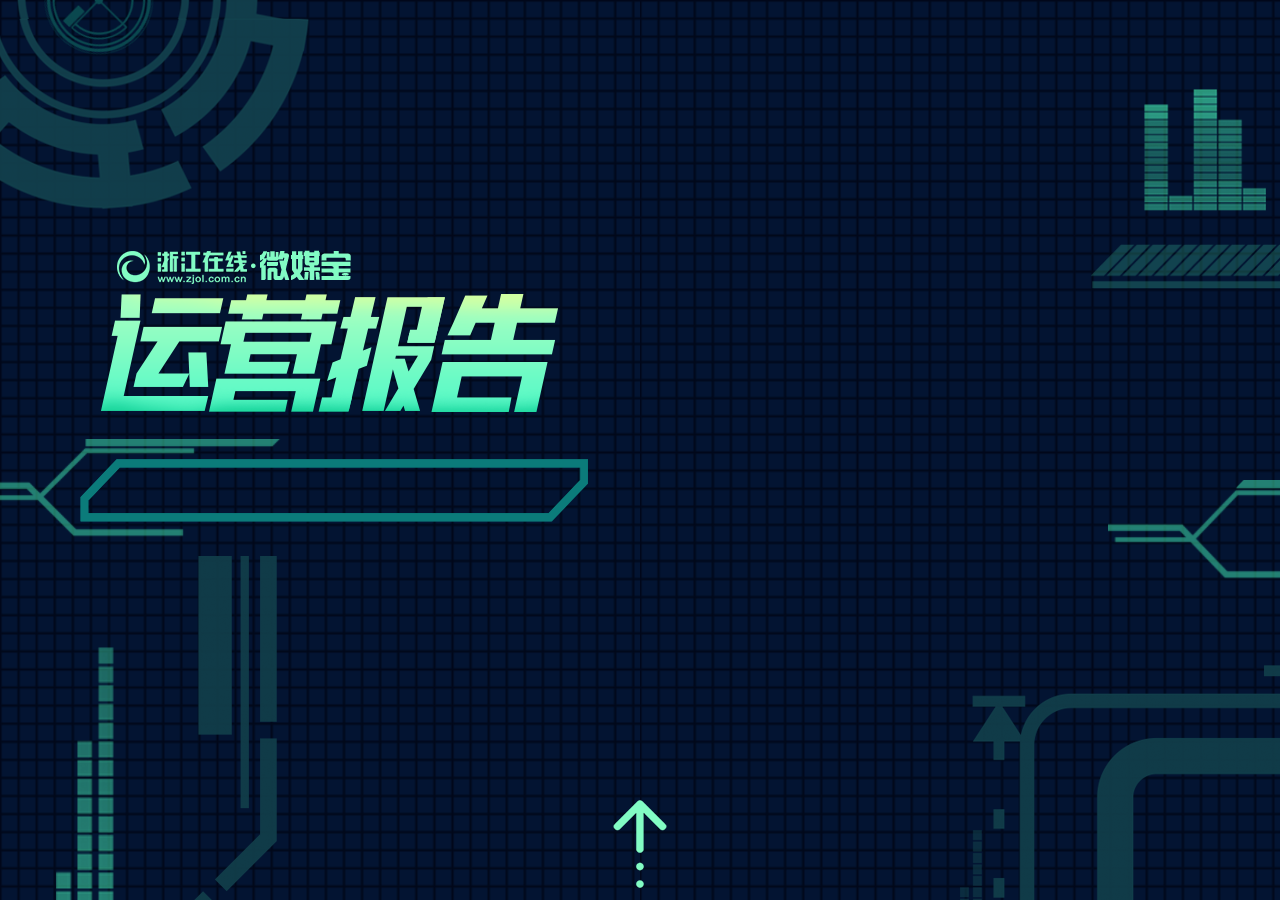
<file: demo1/index.html>
<!DOCTYPE html>
<html lang="en">
<head>
    <meta charset="UTF-8">
    <meta name="viewport" content="width=device-width, initial-scale=1.0">
    <meta http-equiv="X-UA-Compatible" content="ie=edge">
    <title>运营日报</title>
    <link rel="stylesheet" href="./css/animate.min.css">
    <link rel="stylesheet" href="./css/swiper-3.4.2.min.css">    
    <link rel="stylesheet" href="./css/index.css">
</head>
<body>
    <div class="swiper-container">
        <div class="swiper-wrapper">
            <div class="swiper-slide">
                <!-- home -->
                <div class="home-wrapper">
                    <div class="header">
                        <div class="header-left ani" swiper-animate-duration="0.5s" swiper-animate-effect="slideInLeft"></div>
                        <div class="header-right ani" swiper-animate-duration="0.5s" swiper-animate-effect="slideInRight" ></div>
                    </div>
                    <div class="middle">
                        <div class="m-sub-title ani" swiper-animate-duration="0.5s" swiper-animate-effect="rotateInDownLeft" swiper-animate-delay="2s"></div>
                        <div class="m-title ani" swiper-animate-duration="0.5s" swiper-animate-effect="rotateInDownRight" swiper-animate-delay="1s"></div>
                        <div class="m-logo ani" swiper-animate-duration="0.5s" swiper-animate-effect="slideInRight" ></div>
                        <div class="m-time">
                            <div class="border-left ani" swiper-animate-duration="0.5s" swiper-animate-effect="slideInLeft" ></div>
                            <div class="border-middle ani" swiper-animate-duration="0.5s" swiper-animate-effect="zoomIn" swiper-animate-delay="1.5s">
                                <span class="time-con"></span>                            
                            </div>
                            <div class="border-right ani" swiper-animate-duration="0.5s" swiper-animate-effect="slideInRight" ></div>
                        </div>
                    </div>
                    <div class="bottom">
                        <div class="bottom-left ani" swiper-animate-duration="0.5s" swiper-animate-effect="slideInLeft" ></div>
                        <div class="bottom-middle ani" swiper-animate-duration="0.5s" swiper-animate-effect="slideInUp" ></div>
                        <div class="bottom-right ani" swiper-animate-duration="0.5s" swiper-animate-effect="slideInRight" ></div>
                    </div>
                </div>
                <footer class="btn-wrapper">
                    <div class="btn ani" swiper-animate-effect=fadeInUp swiper-animate-duration="1s" swiper-animate-delay="1s"></div>
                </footer>
            </div>
            <!-- static -->
            <div class="swiper-slide">
                <div class="static-wrapper">
                    <div class="header">
                        <p class="header-con ani" swiper-animate-duration="0.5s" swiper-animate-effect=bounceInDown swiper-animate-delay="1.5s"></p>
                    </div>
                    <div class="middle ani" swiper-animate-duration="0.5s" swiper-animate-effect=fadeInDown swiper-animate-delay="0.5s">
                        <div class="people-total  ani" swiper-animate-duration="0.5s" swiper-animate-effect=flip swiper-animate-delay="1.5s">
                            <span class="people-num"></span><span class="people-desc">人次</span>
                        </div>
                        <div class="static-con" >
                            <div class="con-left  ani" swiper-animate-duration="0.5s" swiper-animate-effect=slideInDown swiper-animate-delay="1.5s">
                                <div class="font-one"></div>
                                <div class="font-two"></div>
                                <div class="font-three"></div>
                            </div>
                            <div class="con-last" >
                                <div class="last-data">
                                    <div class="last-one"></div>
                                    <div class="last-two"></div>
                                </div>
                                <div class="last-logo  ani" swiper-animate-duration="0.5s" swiper-animate-effect=slideInUp swiper-animate-delay="1.5s"></div>
                            </div>
                            <div class="con-now">
                                <div class="now-data">
                                    <div class="now-one"></div>
                                    <div class="now-two"></div>
                                </div>
                                <div class="now-logo ani" swiper-animate-duration="0.5s" swiper-animate-effect=slideInUp swiper-animate-delay="1.5s"></div>
                            </div>
                            <div class="con-right ani" swiper-animate-duration="0.5s" swiper-animate-effect=slideInRight swiper-animate-delay="1.5s">
                                <div class="con-desc ani">日均PV<br/>统计UV</div>
                            </div>
                        </div>
                    </div>
                    <div class="bottom">
                        <div class="bottom-left ani" swiper-animate-duration="0.5s" swiper-animate-effect=slideInLeft swiper-animate-delay="0.5s"></div>
                        <div class="bottom-right ani" swiper-animate-duration="0.5s" swiper-animate-effect=slideInRight swiper-animate-delay="0.5s"></div>
                    </div>
                    <footer class="btn-wrapper">
                        <div class="btn ani" swiper-animate-effect=fadeInUp swiper-animate-duration="1s" swiper-animate-delay="1s"></div>
                    </footer>
                </div>
            </div>
            <!-- popularity -->
            <div class="swiper-slide">
                <div class="pop-wrapper">
                    <div class="pop-title ani" swiper-animate-effect=zoomInUp swiper-animate-duration="0.5s" swiper-animate-delay="1s"></div>
                    <ul class="pop-group">
                        <!-- 加内容 -->
                    </ul>
                    <div class="bottom">
                        <div class="bottom-left ani" swiper-animate-effect=slideInLeft swiper-animate-duration="0.5s" swiper-animate-delay="0.5s"></div>
                        <div class="bottom-right ani" swiper-animate-effect=slideInRight swiper-animate-duration="0.5s" swiper-animate-delay="0.5s"></div>
                    </div>
                    <footer class="btn-wrapper">
                        <div class="btn ani" swiper-animate-effect=fadeInUp swiper-animate-duration="1s" swiper-animate-delay="1s"></div>
                    </footer>
                </div>
            </div>
            <!-- top -->
            <div class="swiper-slide">
                <div class="pop-wrapper">
                    <div class="top-title ani" swiper-animate-effect=zoomInUp swiper-animate-duration="0.5s" swiper-animate-delay="1s"></div>
                    <ul class="top-group">
                        <!-- 加内容 -->
                    </ul>
                    <div class="bottom">
                        <div class="bottom-left ani" swiper-animate-effect=slideInLeft swiper-animate-duration="0.5s" swiper-animate-delay="0.5s"></div>
                        <div class="bottom-right ani" swiper-animate-effect=slideInRight swiper-animate-duration="0.5s" swiper-animate-delay="0.5s"></div>
                    </div>
                </div>
                <footer class="btn-wrapper">
                    <div class="btn ani" swiper-animate-effect=fadeInUp swiper-animate-duration="1s" swiper-animate-delay="1s"></div>
                </footer>
            </div>
            <!-- analysis -->
            <div class="swiper-slide">
                <div class="analysis-wrapper">
                    <div class="ana-title ani" swiper-animate-effect=fadeInDown swiper-animate-duration="0.5s" swiper-animate-delay="2s"></div>
                    <div class="ana-sub-title ani" swiper-animate-effect=fadeInDown swiper-animate-duration="0.5s" swiper-animate-delay="2s"></div>
                    <div class="img-wrapper">
                        <div class="img-one ani" swiper-animate-effect=fadeInDown swiper-animate-duration="0.5s" swiper-animate-delay="1s"></div>
                        <div class="img-two ani" swiper-animate-effect=fadeInDown swiper-animate-duration="0.5s" swiper-animate-delay="1s"></div>
                    </div>
                    <p class="ana-con ani"swiper-animate-effect=fadeInUp swiper-animate-duration="0.5s" swiper-animate-delay="1s"></p>
                    <div class="bottom">
                        <div class="bottom-left ani" swiper-animate-effect=slideInLeft swiper-animate-duration="0.5s" swiper-animate-delay="0.5s"></div>
                        <div class="bottom-right ani" swiper-animate-effect=slideInRight swiper-animate-duration="0.5s" swiper-animate-delay="0.5s"></div>
                    </div>
                </div>
                <footer class="btn-wrapper">
                    <div class="btn ani" swiper-animate-effect=fadeInUp swiper-animate-duration="1s" swiper-animate-delay="1s"></div>
                </footer>
            </div>
            <div class="swiper-slide">
                <!-- fans -->
                <div class="fans-wrapper">
                    <div class="fans-title"></div>
                    <div class="middle">
                        <div class="mid-left">
                            <div class="left-title"></div>
                            <ul class="left-list"></ul>
                        </div>
                        <div class="mid-mid">
                            <div class="mid-title"></div>
                            <ul class="mid-list"></ul>
                        </div>
                        <div class="mid-right">
                            <div class="right-title"></div>
                            <ul class="right-list"></ul>
                        </div>
                    </div>
                    <div class="bottom">
                        <div class="bottom-left"></div>
                        <div class="bottom-right"></div>
                    </div>
                </div>
            </div>
        </div>
        
    </div>
    <script src="./js/jquery.min.js"></script>
    <script src="./js/rem.js"></script>
    <script src="./js/swiper-3.4.2.min.js"></script>
    <script src="./js/swiper.animate1.0.2.min.js"></script>
    <script src="./js/index.js"></script>
</body>
</html>
</file>
<file: demo1/css/index.css>
*{
    padding: 0;
    margin: 0;
}
html, body {
    position: relative;
    height: 100%;
}
body {
    background: #eee;
    font-family: Helvetica Neue, Helvetica, Arial, sans-serif;
    font-size: 0.14rem;
    color:#000;
    margin: 0;
    padding: 0;
}
.swiper-container {
    width: 100%;
    height: 100%;
}
.swiper-slide {
    font-size: 0.14rem;
    background: #fff;
    color: #4afdbe;
    background-image: url("../images/bg.png");
}
.btn-wrapper{
    height: 1rem;
    bottom: 0;
    left: 0;
    width: 100%;
    position: absolute;
    z-index: 2;
}
.btn{
    position: absolute;
    left: 50%;
    background-image: url("../images/arrow.png");
    background-size: 100% 100%;
    width: .54rem;
    height: .88rem;
    margin-left: -.27rem;
    border: none;
    -webkit-animation-delay: 2s;
}

/* home */

.home-wrapper{
    width: 100%;
    height: 100%;
}
.home-wrapper .header{
    width: 100%;
    height: auto;
    position: relative;
}
.home-wrapper .header-left{
    width: 3.12rem;
    height: 2.11rem;
    background-image: url("../images/home-top-shading.png");
    background-size: 100% 100%;
}
.home-wrapper .header-right{
    width: 1.22rem;
    height: 1.22rem;
    background-size: 100% 100%;
    background-image: url("../images/home-head-right.png");
    position: absolute;
    bottom: 0;
    right: .14rem 
}
.home-wrapper .middle{
    width: 100%;
    height: auto;
    position: relative;
    padding-top: .29rem;
}
.home-wrapper .m-sub-title{
    background-image: url("../images/logo.png");
    background-size: 100% 100%;
    margin: .1rem 0 0 1.17rem;
    width: 2.34rem;
    height: .34rem;
}
.home-wrapper .m-title{
    background-image: url("../images/title.png");
    background-size: 100% 100%;
    width: 4.57rem;
    height: 1.18rem;
    margin: .1rem 0 0 1.01rem;
}
.home-wrapper .m-logo{
    background-image: url("../images/home-right-shading.png");
    background-size: 100% 100%;
    position: absolute;
    right: 0;
    width: 1.9rem;
    height: .45rem;
    top: .33rem;
}
.home-wrapper .m-time{
    width: 100%;
    height: auto;
    position: relative;
    margin-top: .27rem;
}
.home-wrapper .border-left{
    background-image: url("../images/left-border.png");
    background-size: 100% 100%;
    width: 2.82rem;
    height: 0.98rem;
}
.home-wrapper .border-middle{
    background-image: url("../images/border.png");
    background-size: 100% 100%;
    position: absolute;
    text-align: center;
    line-height: .63rem;
    height: .63rem;
    width: 5.08rem;
    top: .20rem;
    left: .8rem;
    color: #4afdbe;
}
.home-wrapper .border-right{
    background-image: url("../images/right-border.png");
    background-size: 100% 100%;
    position: absolute;
    right: 0;
    top: .28rem;
    width: 1.72rem;
    height: 1.12rem;
}
.home-wrapper .bottom{
    width: 100%;
    height: auto;
    position: relative;
    padding-top: .5rem;
}
.home-wrapper .bottom-left{
    float: left;
    margin: .6rem 0 0 .56rem;
    display: inline-block;
    width: .61rem;
    height: 2.99rem;
    background-image: url(../images/footer-left-shading.png);
    background-size: 100% 100%;
}
.home-wrapper .bottom-middle{
    float: left;
    width: 1.4rem;
    height: 4.57rem;
    margin: -.31rem 0 0 .2rem;
    background-image: url(../images/footer-middle-shading.png);
    background-size: 100% 100%;
}
.home-wrapper .bottom-right{
    width: 3.33rem;
    height: 3.49rem;
    float: right;
    margin-top: .78rem;
    background-image: url(../images/footer-right-shading.png);
    background-size: 100% 100%;
}

/* static */
.static-wrapper{
    width: 100%;
    height: 100%;
    position: relative;
}
.static-wrapper .header{
    width: 100%;
    height: auto;
    padding-top: .6rem;
}
.static-wrapper .header-con{
    font-size: 14px;
    text-align: left;
    line-height: .4rem;
    color: #ceffe3;
    width: 3.75rem;
    height: 1.2rem;
    margin-left: .6rem;
    -webkit-animation-delay: 2s;
}
.static-wrapper .middle{
    background-image: url(../images/static-border.png);
    background-size: 100% 100%;
    position: relative;
    margin: .7rem auto 0;
    width: 5.99rem;
    height: 6.2rem;
}
.static-wrapper .people-total{
    width: 100%;
    margin-left: .24rem;
    line-height: .24rem;
}
.static-wrapper .people-num{
    font-size: 24px;
}
.static-wrapper .people-desc{
    font-size: 14px;
    color: #ceffe3;
}
.static-wrapper .static-con{
    display: flex;
    width: 100%;
}
.static-wrapper .con-left{
    flex-basis: .46rem;
    margin-left: .56rem;
}
.static-wrapper .font-one{
    width: .46rem;
    height: .46rem;
    margin-top: .5rem;
    background-image: url(../images/static_level3.png);
    background-size: 100% 100%;
}
.static-wrapper .font-two{
    width: .46rem;
    height: .46rem;
    margin-top: .9rem;
    background-image: url(../images/static_level2.png);
    background-size: 100% 100%;
}
.static-wrapper .font-three{
    width: .46rem;
    height: .46rem;
    margin-top: .9rem;
    background-image: url(../images/static_level1.png);
    background-size: 100% 100%;
}
.static-wrapper .con-last,
.static-wrapper .con-now{
    margin: 0 .15rem;
    height: 5.6rem;
    position: relative;
    flex-basis: 1.6rem;
}
.static-wrapper .last-logo,
.static-wrapper .now-logo{
    width: 1.22rem;
    height: .34rem;
    background-image: url(../images/previous_period.png);
    background-size: 100% 100%;
    position: absolute;
    left: 50%;
    margin-left: -.61rem;
    bottom: .65rem;
}
.static-wrapper .now-logo{
    background-image: url(../images/current_period.png);
}
.static-wrapper .last-data,
.static-wrapper .now-data{
    width: 100%;
    display: flex;
    align-items: flex-end;
    position: absolute;
    bottom: 1.1rem;
}
.static-wrapper .last-one,
.static-wrapper .last-two,
.static-wrapper .now-one,
.static-wrapper .now-two{
    flex: 1;
    height: auto;
    text-align: center;
}
.static-wrapper .block{
    width: .76rem;
    height: .09rem;
    background: #4afdbe;
    margin-top: .02rem;
    margin-bottom: .02rem;
    -webkit-animation-delay: 2s;
}
.static-wrapper .con-right{
    flex: 1;
    padding: .5rem .2rem;
    box-sizing: border-box;
}
.static-wrapper .con-desc{
    font-size: 14px;
    text-align: center;
    color: #ceffe3;
    margin-top: 2.3rem;
    padding-left: .05rem;
    width: .6rem;
    margin-left: .15rem;
}
.static-wrapper .bottom{
    width: 100%;
    height: auto;
    position: relative;
}
.static-wrapper .bottom-left{
    float: left;
    margin-top: .4rem;
    width: 2.34rem;
    height: .4rem;
    background-image: url(../images/footer-left.png);
    background-size: 100% 100%;
}
.static-wrapper .bottom-right{
    float: right;
    margin-top: .2rem;
    width: 2.24rem;
    height: .35rem;
    background-image: url(../images/footer-right.png);
    background-size: 100% 100%;
}
/* pop */
.pop-wrapper{
    width: 100%;
    height: auto;
}
.pop-wrapper .pop-title{
    padding-top: .45rem;
    margin-left: .35rem;
    font-size: 24px;
    height: .55rem;
    line-height: .55rem;
    color: #4afdbe;
    text-align: left;
}
.pop-wrapper .pop-group {
    width: 100%;
    position: relative;
    list-style: none;
    padding: 0 .35rem;
    box-sizing: border-box;
}
.pop-wrapper .pop-item{
    display: flex;
    width: 100%;
    background-image: url(../images/border1.png);
    height: 1.5rem;
    background-size: 100% 100%;
    margin-bottom: .05rem;
    padding: .35rem .4rem;
    box-sizing: border-box;
}
.pop-wrapper .item-left{
    flex: 1;
    border-right: 0.01rem solid #4afdbe;
    text-align: left;
}
.pop-wrapper .left-top{
    height: .5rem;
    color: #4afdbe;
    font-size: 14px;
    line-height: .5rem;
}
.pop-wrapper .left-bottom{
    color: #4afdbe;
    font-size: 14px;
}
.pop-wrapper .item-right{
    flex-basis: 1rem;
    margin-left: .1rem;
}
.pop-wrapper .right-top{
    height: .5rem;
    color: #4afdbe;
    font-size: 14px;
    line-height: .5rem;
}
.pop-wrapper .right-bottom{
    color: #4afdbe;
    font-size: 14px;
}
.pop-wrapper .bottom{
    width: 100%;
    height: auto;
    position: relative;
}
.pop-wrapper .bottom-left{
    float: left;
    margin-top: .4rem;
    width: 2.34rem;
    height: .4rem;
    background-image: url(../images/footer-left.png);
    background-size: 100% 100%;
}
.pop-wrapper .bottom-right{
    float: right;
    margin-top: .2rem;
    width: 2.24rem;
    height: .35rem;
    background-image: url(../images/footer-right.png);
    background-size: 100% 100%;
}
/* top */
.pop-wrapper .top-title{
    padding-top: .45rem;
    margin-left: .35rem;
    font-size: 24px;
    height: .55rem;
    line-height: .55rem;
    color: #4afdbe;
    text-align: left;
}
.pop-wrapper .top-group {
    width: 100%;
    position: relative;
    list-style: none;
    padding: 0 .35rem;
    box-sizing: border-box;
}
/* analysis */
.analysis-wrapper{
    width: 100%;
    height: auto;
    position: relative;
}
.analysis-wrapper .ana-title{
    padding-top: .45rem;
    margin-left: .35rem;
    font-size: 24px;
    height: .55rem;
    line-height: .55rem;
    color: #4afdbe;
}
.analysis-wrapper .ana-sub-title{
    padding-top: .24rem;
    font-size: 14px;
    color: #4afdbe;
    margin-left: .35rem;
}
.analysis-wrapper .img-wrapper{
    padding: .3rem .35rem .45rem;
    display: flex;
    justify-content: space-between;
}
.analysis-wrapper .img-one{
    flex-basis: 2.55rem;
    height: 3.4rem;
    border: 1px solid #4afdbe;
    border-radius: 5%;
}
.analysis-wrapper .img-two{
    flex-basis: 2.55rem;
    height: 3.4rem;
    border: 1px solid #4afdbe;
    border-radius: 5%;
}
.analysis-wrapper .img-item{
    width: 100%;
    height: 100%;
}
.analysis-wrapper .ana-con{
    font-size: 14px;
    color: #4afdbe;
    margin: 0 .35rem;
}
.analysis-wrapper .bottom{
    width: 100%;
    height: auto;
    position: relative;
}
.analysis-wrapper .bottom-left{
    float: left;
    margin-top: .4rem;
    width: 2.34rem;
    height: .4rem;
    background-image: url(../images/footer-left.png);
    background-size: 100% 100%;
}
.analysis-wrapper .bottom-right{
    float: right;
    margin-top: .2rem;
    width: 2.24rem;
    height: .35rem;
    background-image: url(../images/footer-right.png);
    background-size: 100% 100%;
}
/* fans */
.fans-wrapper{
    width: 100%;
    padding-top: .45rem;
}
.fans-wrapper .fans-title{
    margin-left: .35rem;
    font-size: 24px;
    height: .55rem;
    line-height: .55rem;
    color: #4afdbe;
    text-align: left;
}
.fans-wrapper .middle{
    width: 100%;
    overflow: hidden;
    padding: .5rem .35rem 0;
    display: flex;
    box-sizing: border-box;
    height: auto;
}
.fans-wrapper .mid-left{
    flex-basis: .42rem;
    margin-right: .1rem;
    text-align: center;
}
.fans-wrapper .mid-mid{
    flex-basis: 2.73rem;
    margin-right: .1rem;
    text-align: center;
}
.fans-wrapper .mid-right{
    flex: 1;
    text-align: center;
}
.fans-wrapper .left-title{
    font-size: 14px;
    color: #4afdbe;
}
.fans-wrapper .mid-title{
    font-size: 14px;
    color: #4afdbe;
}
.fans-wrapper .right-title{
    font-size: 14px;
    color: #4afdbe;
}
.fans-wrapper .left-list{
    list-style: none;
    border: 1px solid #4afdbe;
    width: 100%;
    padding: 0;
    margin-top: .35rem;
}
.fans-wrapper .mid-list{
    list-style: none;
    border: 1px solid #4afdbe;
    width: 100%;
    padding: 0;
    margin-top: .35rem;
}
.fans-wrapper .right-list{
    list-style: none;
    border: 1px solid #4afdbe;
    width: 100%;
    padding: 0;
    margin-top: .35rem;
}
.fans-wrapper .bottom{
    width: 100%;
    height: auto;
    position: relative;
}
.fans-wrapper .bottom-left{
    float: left;
    margin-top: .4rem;
    width: 2.34rem;
    height: .4rem;
    background-image: url(../images/footer-left.png);
    background-size: 100% 100%;
}
.fans-wrapper .bottom-right{
    float: right;
    margin-top: .2rem;
    width: 2.24rem;
    height: .35rem;
    background-image: url(../images/footer-right.png);
    background-size: 100% 100%;
}
</file>
